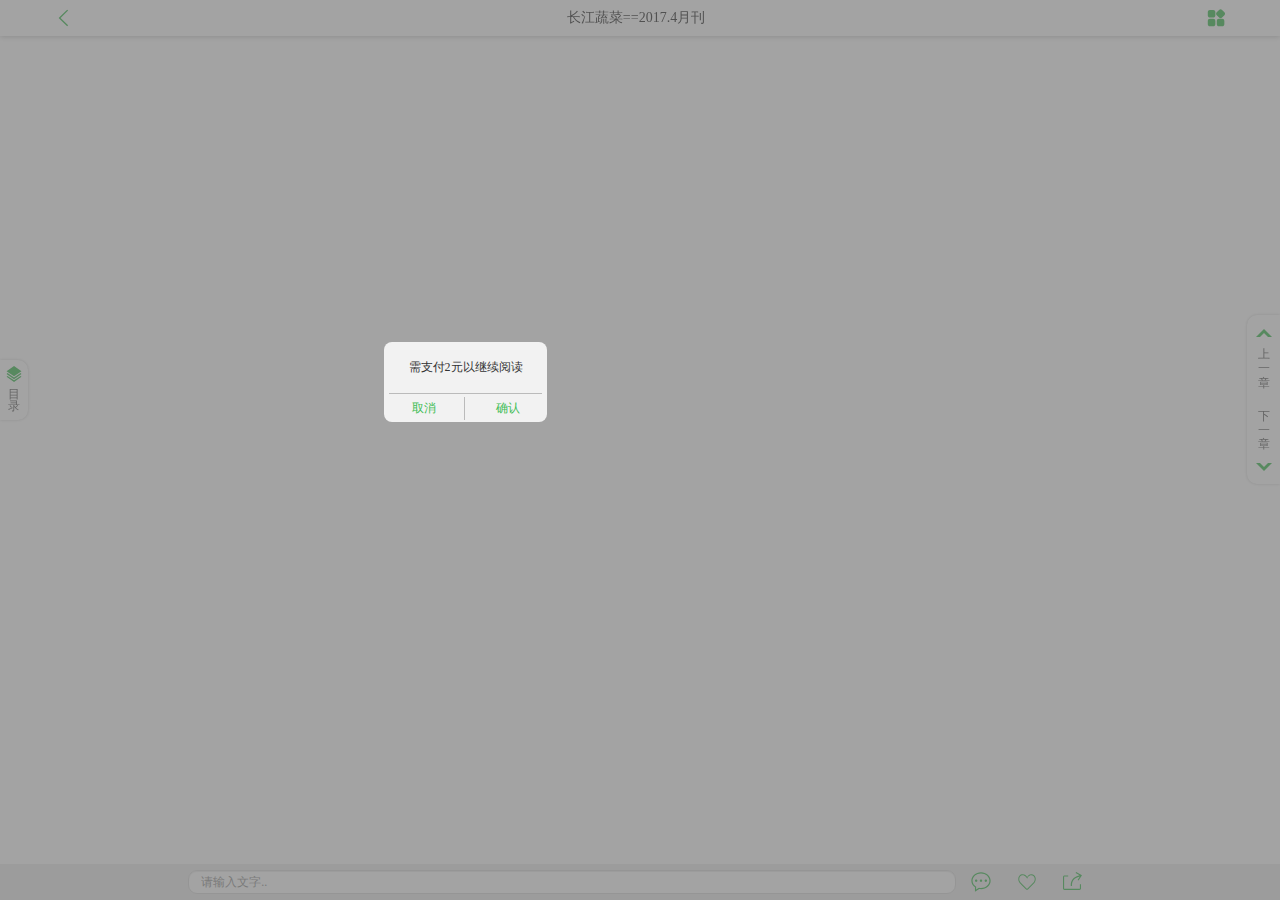
<file: article.html>
<!DOCTYPE html>
<html lang="en">
<head>
	<meta charset="UTF-8">
    <meta http-equiv="X-UA-Compatible" content="IE=edge">
	<meta name="viewport" content="width=device-width, initial-scale=1">
	<title>文字内容页</title>
	<link rel="stylesheet" href="css/normalize.css">
	<link rel="stylesheet" href="css/bootstrap.min.css">
	<link rel="stylesheet" type="text/css" href="css/share.css">
	<link rel="stylesheet" type="text/css" href="css/article.css">
</head>
<body>
	<div class="top container">
		<div class="low">
			<div class="col-xs-1 top-img1">
				<a href="content.html"><img class="back" src="images/svg/内容页/后退.svg" alt=""></a>
			</div>
			<div class="col-xs-9">
				<p>长江蔬菜==2017.4月刊</p>
			</div>
			<div class="col-xs-1 open">
				<img class="menu" src="images/svg/内容页/目录.svg" alt="">
			</div>
		</div>
	</div>

	<div class="nav-menu" id="nav-menu">
		<ul>
			<a href="search.html"><li>
				<img src="images/svg/菜单页/搜索_搜索 (1).svg" alt="">
				<div>
					<p>搜索</p>
				</div>
			</li></a>
			<li id="mine">
				<img id="mineImg" src="images/svg/菜单页/个人中心 .svg" alt="">
				<div class="mine">
					<p id="mineP">我的</p>
					<img id="mineImg2"  src="images/svg/菜单页/收起.svg" alt="">
					
						<ul class="fold" id="fold">
							<a href="bookshelf.html"><li>
								<img src="images/svg/菜单页/期刊.svg" alt="">
								<p>我的书架</p>
							</li></a>
							<a href="collection.html"><li>
								<img src="images/svg/菜单页/收藏.svg" alt="">
								<p>我的收藏</p>
							</li></a>
							<a href="history.html"><li>
								<img src="images/svg/菜单页/浏览记录.svg" alt="">
								<p>浏览记录</p>
							</li></a>
							<a href="comment.html"><li>
								<img src="images/svg/菜单页/评论.svg" alt="">
								<p>我的评论</p>
							</li></a>
						</ul>
					
				</div>

			</li>
			<a href="index.html"><li>
				<img src="images/svg/菜单页/书架.svg" alt="">
				<div>
					<p>书城</p>
				</div>
			</li></a>
			<li id="navCol">
				<img id="colImg" src="images/svg/菜单页/收藏.svg" alt="">
				<div class="border-none">
					<p>收藏期刊</p>
				</div>
			</li>
		</ul>
	</div>

	<div id="epub-reader"></div>
	<!-- 目录按钮 -->
	<div class="catalog" id="catalog">
		<img src="images/svg/功能页/目录.svg" alt="">
		<p>目<br>录</p>
	</div>

	<!-- 翻页按钮 -->
	<div class="flip">
		<div class="last">
			<img src="images/svg/功能页/上翻.svg" alt="">
			<p>上<br>一<br>章</p>
		</div>
		<div class="next">
			<p>下<br>一<br>章</p>
			<img src="images/svg/功能页/上翻.svg" alt="">
		</div>
	</div>

	<div class="footer">
		<div class="nav">
			<div class="input">
				<input type="text" placeholder="请输入文字.." class="form-control">
			</div>
			<div class="nav-img">
				<div class="img1">
					<a href="message.html"><img src="images/svg/文字内容页/评论.svg" alt=""></a>
				</div>
				<div class="img2" >
					<img src="images/心.svg" id="like" alt="">
				</div>
				<div class="img3" id="share">
					<img src="images/svg/文字内容页/分享.svg" alt="">
				</div>
			</div>
		</div>
	</div>
	
<!-- 	遮罩 支付 -->
	<div class="mask" id="mask"></div>

	<div class="pay" id="pay">
		<p class="pay-text">需支付2元以继续阅读</p>
		<div class="option">
			<a href="catalog.html"><p>取消</p></a>
			<p id="confirm">确认</p>
		</div>
	</div>

	<!-- 目录弹框 -->
	<div class="menu-pop" id="menuPop">
		<ul>
			<li>
				<p>标题1</p>
				<p>4</p>
			</li>
			<li>
				<p>标题2</p>
				<p>5</p>
			</li>
			<li>
				<p>标题3</p>
				<p>15</p>
			</li>
		</ul>
	</div>

	<!-- 分享弹窗 -->
	<div class="share-pop" id="sharePop">
		<ul>
			<li>
				<img src="images/微信.svg" alt="">
			</li>
			<li>
				<img src="images/朋友圈.svg" alt="">
			</li>
			<li>
				<img src="images/qq (1).svg" alt="">
			</li>
			<li>
				<img src="images/微博.svg" alt="">
			</li>
		</ul>

		<div class="cancel" >
			<p id="cancel">取消分享</p>
		</div>
	</div>

	<script type="text/javascript" src="js/jquery-3.1.1.min.js"></script>
	<script type="text/javascript" src="js/center.js"></script>
	<script src="js/epub.min.js"></script>
	<script src="js/jszip.min.js"></script>
	<script type="text/javascript" src="js/article.js"></script>
</body>
</html>
</file>
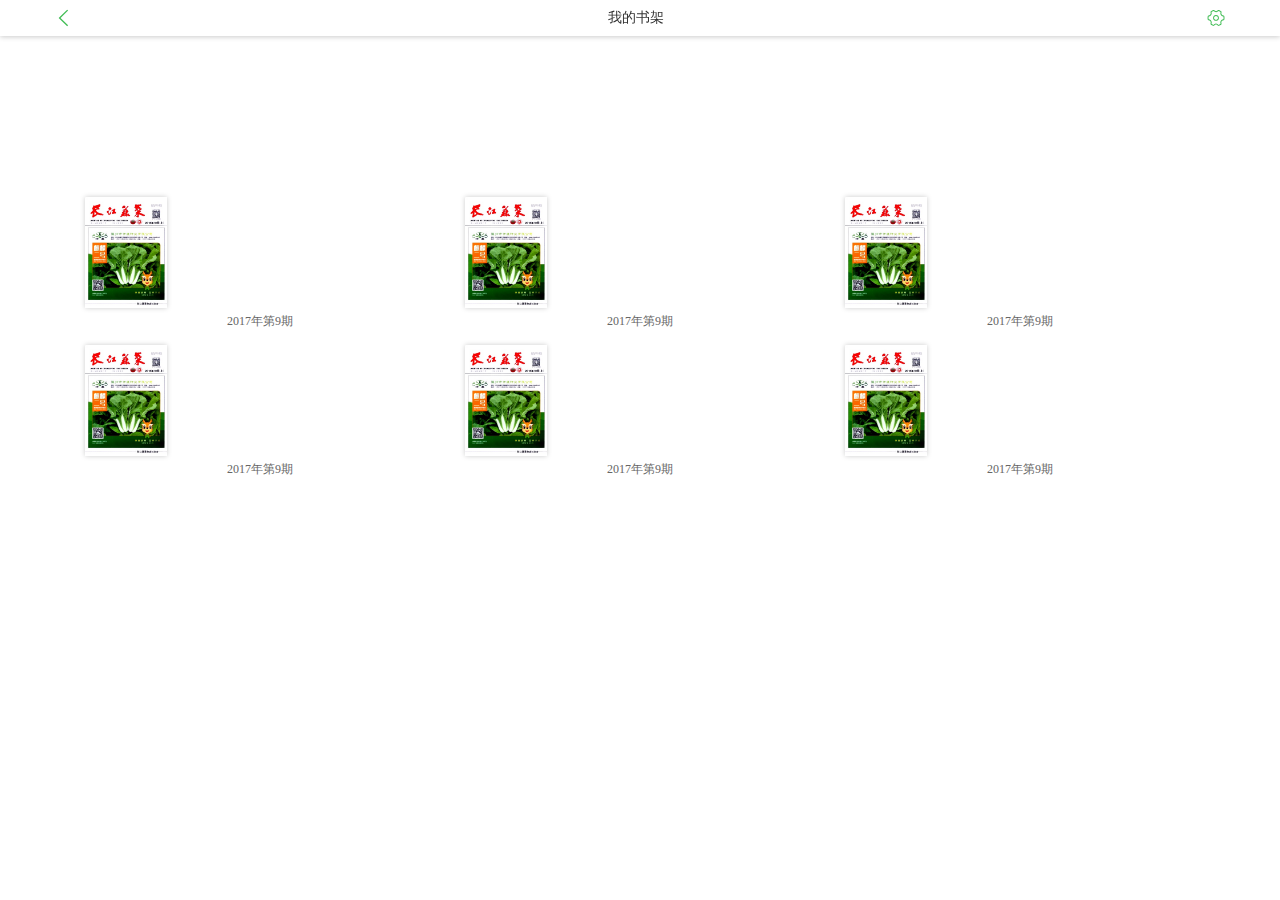
<file: bookshelf.html>
<!DOCTYPE html>
<html lang="en">
<head>
	<meta charset="UTF-8">
    <meta http-equiv="X-UA-Compatible" content="IE=edge">
	<meta name="viewport" content="width=device-width, initial-scale=1">
	<title>浏览历史</title>
	<link rel="stylesheet" href="css/normalize.css">
	<link rel="stylesheet" href="css/bootstrap.min.css">
	<link rel="stylesheet" type="text/css" href="css/share.css">
	<link rel="stylesheet" type="text/css" href="css/history.css">
</head>
<body>
	<div class="top container">
		<div class="low">
			<div class="col-xs-1 top-img1">
				<a href="index.html"><img class="back" src="images/svg/内容页/后退.svg" alt=""></a>
			</div>
			<div class="col-xs-10">
				<p>我的书架</p>
			</div>
			<div class="col-xs-1">
				<img class="menu" src="images/svg/个人中心/设置.svg" alt="" id="menu">
			</div>
		</div>
	</div>
	
	<div class="container content">
		
			<div class="col-xs-4">
				<a href=""><img src="images/svg/201619.jpg" alt="" class="img-responsive"></a>
				<p>2017年第9期</p>
				<img src="images/svg/个人中心/删除.svg" alt="" class="del">
			</div>
			<div class="col-xs-4">
				<a href=""><img src="images/svg/201619.jpg" alt="" class="img-responsive"></a>
				<p>2017年第9期</p>
				<img src="images/svg/个人中心/删除.svg" alt="" class="del">
			</div>
			<div class="col-xs-4">
				<a href=""><img src="images/svg/201619.jpg" alt="" class="img-responsive"></a>
				<p>2017年第9期</p>
				<img src="images/svg/个人中心/删除.svg" alt="" class="del">
			</div>
		

			<div class="col-xs-4">
				<a href=""><img src="images/svg/201619.jpg" alt="" class="img-responsive"></a>
				<p>2017年第9期</p>
				<img src="images/svg/个人中心/删除.svg" alt="" class="del">
			</div>
			<div class="col-xs-4">
				<a href=""><img src="images/svg/201619.jpg" alt="" class="img-responsive"></a>
				<p>2017年第9期</p>
				<img src="images/svg/个人中心/删除.svg" alt="" class="del">
			</div>
			<div class="col-xs-4">
				<a href=""><img src="images/svg/201619.jpg" alt="" class="img-responsive"></a>
				<p>2017年第9期</p>
				<img src="images/svg/个人中心/删除.svg" alt="" class="del">
			</div>
		
	</div>

	<script type="text/javascript" src="js/jquery-3.1.1.min.js"></script>
	<script type="text/javascript" src="js/center.js"></script>
	
</body>
</html>
</file>
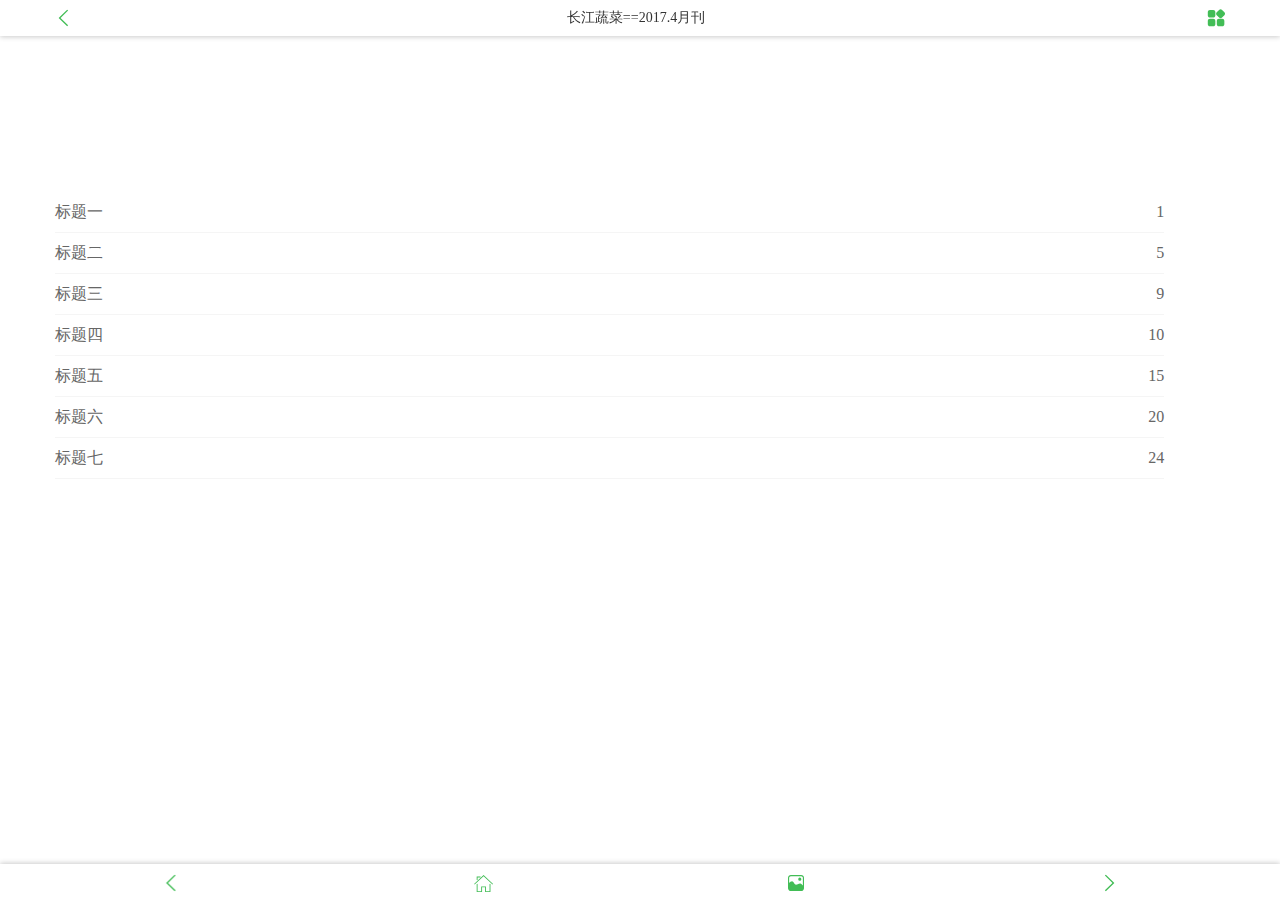
<file: catalog.html>
<!DOCTYPE html>
<html lang="en">
<head>
	<meta charset="UTF-8">
    <meta http-equiv="X-UA-Compatible" content="IE=edge">
	<meta name="viewport" content="width=device-width, initial-scale=1">
	<title>内容页</title>
	<link rel="stylesheet" href="css/normalize.css">
	<link rel="stylesheet" href="css/bootstrap.min.css">
	<link rel="stylesheet" type="text/css" href="css/share.css">
	<link rel="stylesheet" type="text/css" href="css/catalog.css">
</head>
<body>
	<div class="top container">
		<div class="low">
			<div class="col-xs-1 top-img1">
				<a href="index.html"><img class="back" src="images/svg/内容页/后退.svg" alt=""></a>
			</div>
			<div class="col-xs-9">
				<p>长江蔬菜==2017.4月刊</p>
			</div>
			<div class="col-xs-1 open">
				<img class="menu" src="images/svg/内容页/目录.svg" alt="">
			</div>
		</div>
	</div>

	<div class="nav-menu" id="nav-menu">
		<ul>
			<a href="search.html"><li>
				<img src="images/svg/菜单页/搜索_搜索 (1).svg" alt="">
				<div>
					<p>搜索</p>
				</div>
			</li></a>
			<li id="mine">
				<img id="mineImg" src="images/svg/菜单页/个人中心 .svg" alt="">
				<div class="mine">
					<p id="mineP">我的</p>
					<img id="mineImg2"  src="images/svg/菜单页/收起.svg" alt="">
					
						<ul class="fold" id="fold">
							<a href="bookshelf.html"><li>
								<img src="images/svg/菜单页/期刊.svg" alt="">
								<p>我的书架</p>
							</li></a>
							<a href="collection.html"><li>
								<img src="images/svg/菜单页/收藏.svg" alt="">
								<p>我的收藏</p>
							</li></a>
							<a href="history.html"><li>
								<img src="images/svg/菜单页/浏览记录.svg" alt="">
								<p>浏览记录</p>
							</li></a>
							<a href="comment.html"><li>
								<img src="images/svg/菜单页/评论.svg" alt="">
								<p>我的评论</p>
							</li></a>
						</ul>
					
				</div>

			</li>
			<a href="index.html"><li>
				<img src="images/svg/菜单页/书架.svg" alt="">
				<div>
					<p>书城</p>
				</div>
			</li></a>
			<li id="navCol">
				<img id="colImg" src="images/svg/菜单页/收藏.svg" alt="">
				<div class="border-none">
					<p>收藏期刊</p>
				</div>
			</li>
		</ul>
	</div>



	<div class="container content">
		
		<ul>
			<a href="article.html"><li>
				<div class="low">
					<div class="col-xs-9 p1">标题一</div>
					<div class="col-xs-2">1</div>
				</div>
			</li></a>

			<a href="article.html"><li>
				<div class="low">
					<div class="col-xs-9">标题二</div>
					<div class="col-xs-2">5</div>
				</div>
			</li></a>
			<a href="article.html"><li>
				<div class="low">
					<div class="col-xs-9">标题三</div>
					<div class="col-xs-2">9</div>
				</div>
			</li></a>
			<a href="article.html"><li>
				<div class="low">
					<div class="col-xs-9">标题四</div>
					<div class="col-xs-2">10</div>
				</div>
			</li></a>
			<a href="article.html"><li>
				<div class="low">
					<div class="col-xs-9">标题五</div>
					<div class="col-xs-2">15</div>
				</div>
			</li></a>
			<a href="article.html"><li>
				<div class="low">
					<div class="col-xs-9">标题六</div>
					<div class="col-xs-2">20</div>
				</div>
			</li></a>
			<a href="article.html"><li>
				<div class="low">
					<div class="col-xs-9">标题七</div>
					<div class="col-xs-2">24</div>
				</div>
			</li></a>
		</ul>
	</div>

	<div class="container footer">
		<div class="low">
			<div class="col-xs-3">
				<img src="images/svg/内容页/后退.svg" alt="">
			</div>
			<div class="col-xs-3">
				<a href="content.html"><img src="images/svg/内容页/首页-首页.svg" alt="" class="img2"></a>
			</div>
			<div class="col-xs-3" onclick="location='content.html'+location.search">
				<img src="images/图片.svg" alt="" class="img3">
			</div>
			<div class="col-xs-3">
				<img src="images/svg/内容页/后退.svg" alt="">
			</div>
		</div>
	</div>

	<script type="text/javascript" src="js/jquery-3.1.1.min.js"></script>
	<script type="text/javascript" src="js/center.js"></script>
</body>
</html>
</file>
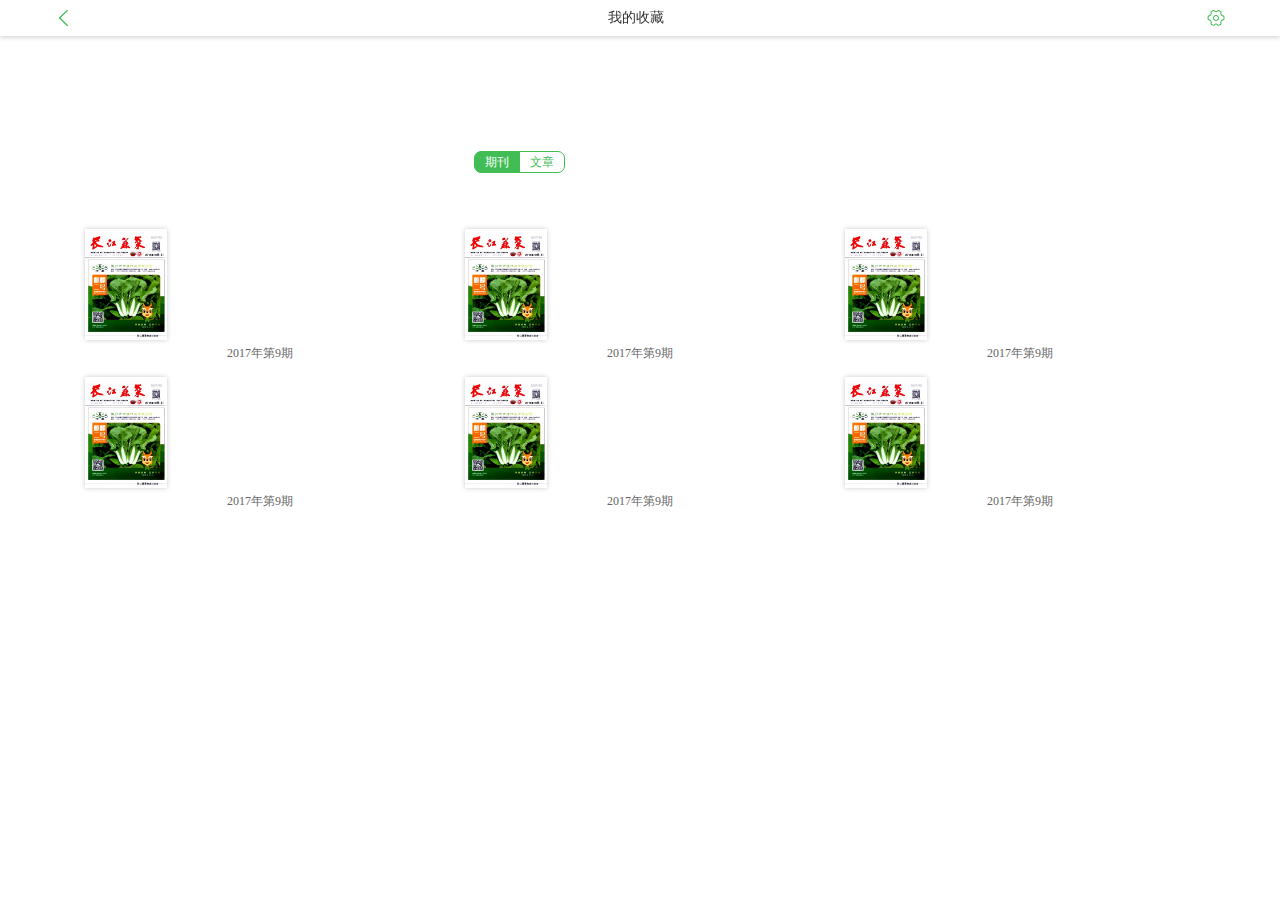
<file: collection.html>
<!DOCTYPE html>
<html lang="en">
<head>
	<meta charset="UTF-8">
    <meta http-equiv="X-UA-Compatible" content="IE=edge">
	<meta name="viewport" content="width=device-width, initial-scale=1">
	<title>我的收藏</title>
	<link rel="stylesheet" href="css/normalize.css">
	<link rel="stylesheet" href="css/bootstrap.min.css">
	<link rel="stylesheet" type="text/css" href="css/share.css">
	<link rel="stylesheet" type="text/css" href="css/history.css">
	<link rel="stylesheet" type="text/css" href="css/collection.css">
</head>
<body>
	<div class="top container">
		<div class="low">
			<div class="col-xs-1 top-img1">
				<a href="index.html"><img class="back" src="images/svg/内容页/后退.svg" alt=""></a>
			</div>
			<div class="col-xs-10">
				<p>我的收藏</p>
			</div>
			<div class="col-xs-1">
				<img class="menu" src="images/svg/个人中心/设置.svg" alt="" id="menu">
			</div>
		</div>
	</div>

	<div class="btn-nav">
		<div class="btn-group nav-btn" role="group">
			<div class="btn btn-xs btn-focus" id="btn1">期刊</div>
			<div class="btn btn-xs " id="btn2">文章</div>
		</div>
	</div>

	<div class="container content" id="content">
		<div class="col-xs-4">
			<a href=""><img src="images/svg/201619.jpg" alt="" class="img-responsive"></a>
			<p>2017年第9期</p>
			<img src="images/svg/个人中心/删除.svg" alt="" class="del">
		</div>
		<div class="col-xs-4">
			<a href=""><img src="images/svg/201619.jpg" alt="" class="img-responsive"></a>
			<p>2017年第9期</p>
			<img src="images/svg/个人中心/删除.svg" alt="" class="del">
		</div>
		<div class="col-xs-4">
			<a href=""><img src="images/svg/201619.jpg" alt="" class="img-responsive"></a>
			<p>2017年第9期</p>
			<img src="images/svg/个人中心/删除.svg" alt="" class="del">
		</div>
	

		<div class="col-xs-4">
			<a href=""><img src="images/svg/201619.jpg" alt="" class="img-responsive"></a>
			<p>2017年第9期</p>
			<img src="images/svg/个人中心/删除.svg" alt="" class="del">
		</div>
		<div class="col-xs-4">
			<a href=""><img src="images/svg/201619.jpg" alt="" class="img-responsive"></a>
			<p>2017年第9期</p>
			<img src="images/svg/个人中心/删除.svg" alt="" class="del">
		</div>
		<div class="col-xs-4">
			<a href=""><img src="images/svg/201619.jpg" alt="" class="img-responsive"></a>
			<p>2017年第9期</p>
			<img src="images/svg/个人中心/删除.svg" alt="" class="del">
		</div>
	</div>

	<div class="article active" id="article">
		<ul>
			<li>
				<img src="images/svg/个人中心/删除.svg" alt="" class="del">
				<p class="text">郧西县发展有机蔬菜调查与思考...</p>
				<p class="date">2017.4技术版</p>
			</li>
			<li>
				<img src="images/svg/个人中心/删除.svg" alt="" class="del">
				<p class="text">郧西县发展有机蔬菜调查与思考...</p>
				<p class="date">2017.4技术版</p>
			</li>
			<li>
				<img src="images/svg/个人中心/删除.svg" alt="" class="del">
				<p class="text">郧西县发展有机蔬菜调查与思考...</p>
				<p class="date">2017.4技术版</p>
			</li>
			<li>
				<img src="images/svg/个人中心/删除.svg" alt="" class="del">
				<p class="text">郧西县发展有机蔬菜调查与思考...</p>
				<p class="date">2017.4技术版</p>
			</li>
		</ul>
	</div>

	
	<script type="text/javascript" src="js/jquery-3.1.1.min.js"></script>
	<script src="js/collection.js"></script>
	<script type="text/javascript" src="js/center.js"></script>
</body>
</html>
</file>
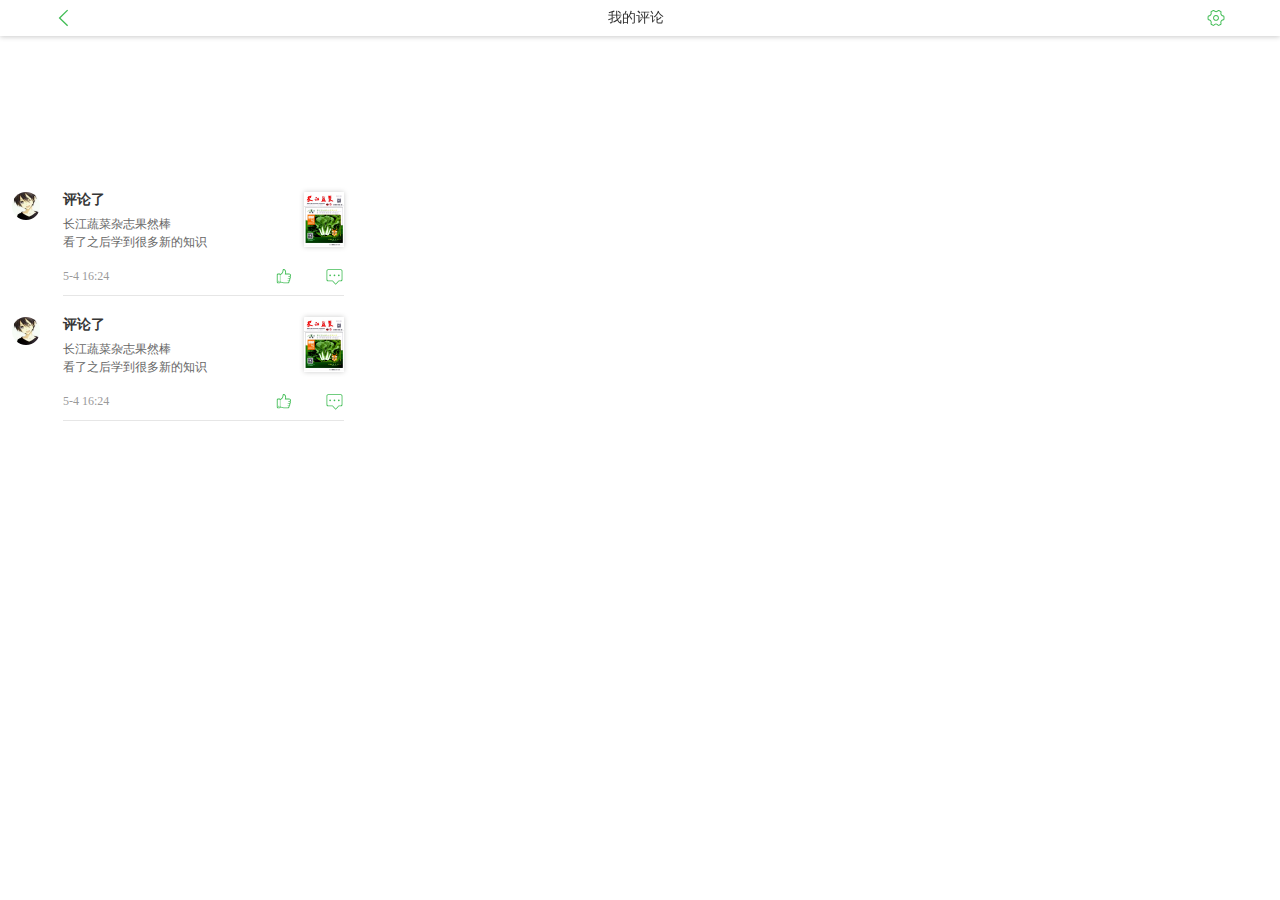
<file: comment.html>
<!DOCTYPE html>
<html lang="en">
<head>
	<meta charset="UTF-8">
    <meta http-equiv="X-UA-Compatible" content="IE=edge">
	<meta name="viewport" content="width=device-width, initial-scale=1">
	<title>我的评论</title>
	<link rel="stylesheet" href="css/normalize.css">
	<link rel="stylesheet" href="css/bootstrap.min.css">
	<link rel="stylesheet" type="text/css" href="css/share.css">
	<link rel="stylesheet" type="text/css" href="css/comment.css">
</head>
<body>
	<div class="top container">
		<div class="low">
			<div class="col-xs-1 top-img1">
				<a href="index.html"><img class="back" src="images/svg/内容页/后退.svg" alt=""></a>
			</div>
			<div class="col-xs-10">
				<p>我的评论</p>
			</div>
			<div class="col-xs-1">
				<img class="menu" src="images/svg/个人中心/设置.svg" alt="" id="menu">
			</div>
		</div>
	</div>

	<div class="main">
		<div class="comment">
			<img src="images/touxiang.jpg" class="img-circle touxiang" alt="">
			<img src="images/svg/个人中心/删除.svg" class="del" alt="">
			<div class="text">
				<div class="content">
					<h3>评论了</h3>
					<p>长江蔬菜杂志果然棒<br>看了之后学到很多新的知识</p>
					<img src="images/201619.jpg" alt="">
				</div>
				<div class="element">
					<p class="date">5-4 16:24</p>
					<img src="images/点赞.svg" class="good" alt="">
					<a href="message.html"><img src="images/svg/个人页/评论.svg" class="comment-img" alt=""></a>
					<p class="add1">+1</p>
				</div>
			</div>
		</div>

		<div class="comment">
			<img src="images/touxiang.jpg" class="img-circle touxiang" alt="">
			<img src="images/svg/个人中心/删除.svg" class="del" alt="">
			<div class="text">
				<div class="content">
					<h3>评论了</h3>
					<p>长江蔬菜杂志果然棒<br>看了之后学到很多新的知识</p>
					<img src="images/201619.jpg" alt="">
				</div>
				<div class="element">
					<p class="date">5-4 16:24</p>
					<img src="images/点赞.svg" class="good" alt="">
					<a href="message.html"><img src="images/svg/个人页/评论.svg" class="comment-img" alt=""></a>
					<p class="add1">+1</p>
				</div>
			</div>
		</div>
	</div>

	<script type="text/javascript" src="js/jquery-3.1.1.min.js"></script>
	<script type="text/javascript" src="js/center.js"></script>
</body>
</html>
</file>
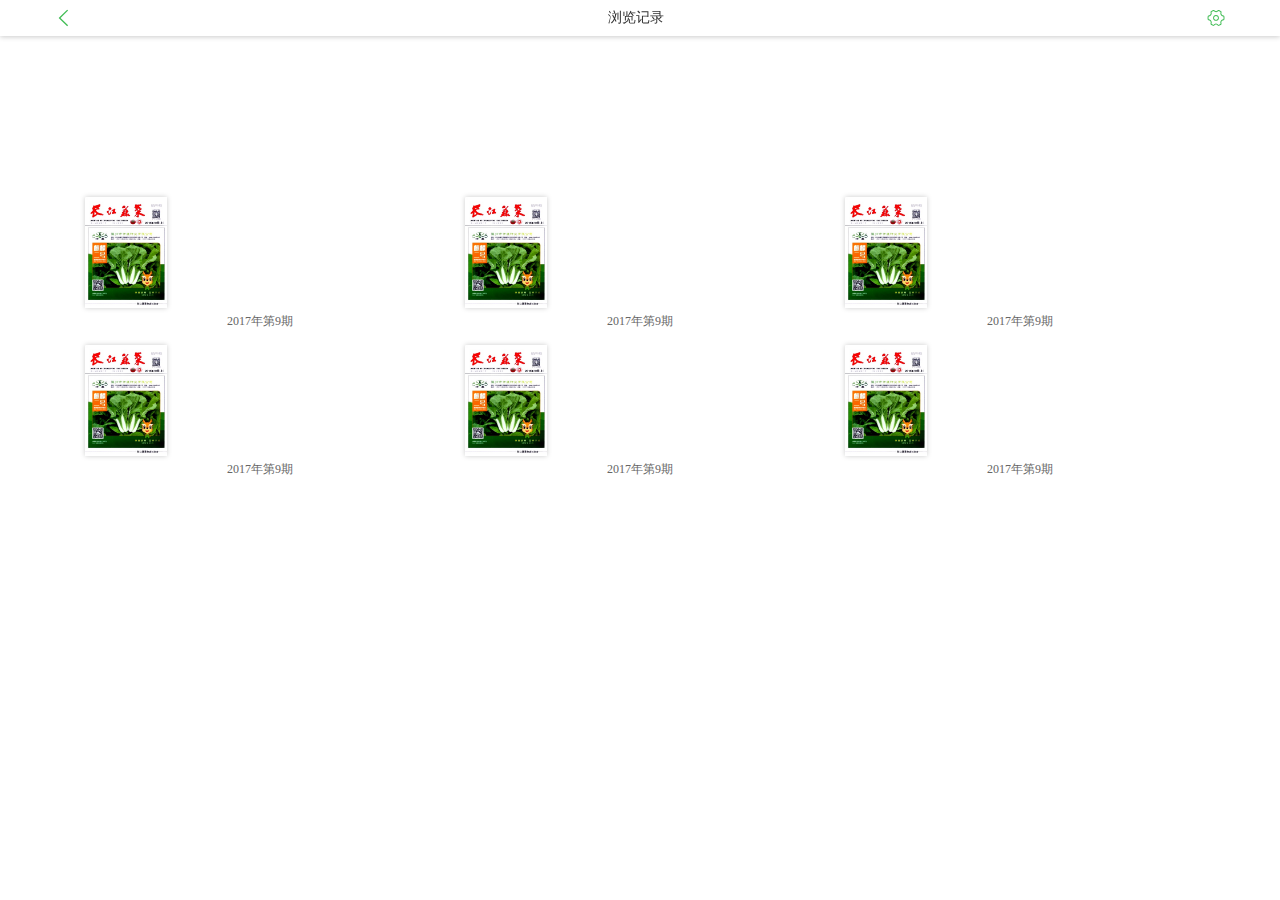
<file: history.html>
<!DOCTYPE html>
<html lang="en">
<head>
	<meta charset="UTF-8">
    <meta http-equiv="X-UA-Compatible" content="IE=edge">
	<meta name="viewport" content="width=device-width, initial-scale=1">
	<title>浏览历史</title>
	<link rel="stylesheet" href="css/normalize.css">
	<link rel="stylesheet" href="css/bootstrap.min.css">
	<link rel="stylesheet" type="text/css" href="css/share.css">
	<link rel="stylesheet" type="text/css" href="css/history.css">
</head>
<body>
	<div class="top container">
		<div class="low">
			<div class="col-xs-1 top-img1">
				<a href="index.html"><img class="back" src="images/svg/内容页/后退.svg" alt=""></a>
			</div>
			<div class="col-xs-10">
				<p>浏览记录</p>
			</div>
			<div class="col-xs-1">
				<img class="menu" src="images/svg/个人中心/设置.svg" alt="" id="menu">
			</div>
		</div>
	</div>
	
	<div class="container content">
		
			<div class="col-xs-4">
				<a href=""><img src="images/svg/201619.jpg" alt="" class="img-responsive"></a>
				<p>2017年第9期</p>
				<img src="images/svg/个人中心/删除.svg" alt="" class="del">
			</div>
			<div class="col-xs-4">
				<a href=""><img src="images/svg/201619.jpg" alt="" class="img-responsive"></a>
				<p>2017年第9期</p>
				<img src="images/svg/个人中心/删除.svg" alt="" class="del">
			</div>
			<div class="col-xs-4">
				<a href=""><img src="images/svg/201619.jpg" alt="" class="img-responsive"></a>
				<p>2017年第9期</p>
				<img src="images/svg/个人中心/删除.svg" alt="" class="del">
			</div>
		

			<div class="col-xs-4">
				<a href=""><img src="images/svg/201619.jpg" alt="" class="img-responsive"></a>
				<p>2017年第9期</p>
				<img src="images/svg/个人中心/删除.svg" alt="" class="del">
			</div>
			<div class="col-xs-4">
				<a href=""><img src="images/svg/201619.jpg" alt="" class="img-responsive"></a>
				<p>2017年第9期</p>
				<img src="images/svg/个人中心/删除.svg" alt="" class="del">
			</div>
			<div class="col-xs-4">
				<a href=""><img src="images/svg/201619.jpg" alt="" class="img-responsive"></a>
				<p>2017年第9期</p>
				<img src="images/svg/个人中心/删除.svg" alt="" class="del">
			</div>
		
	</div>

	<script type="text/javascript" src="js/jquery-3.1.1.min.js"></script>
	<script type="text/javascript" src="js/center.js"></script>
</body>
</html>
</file>
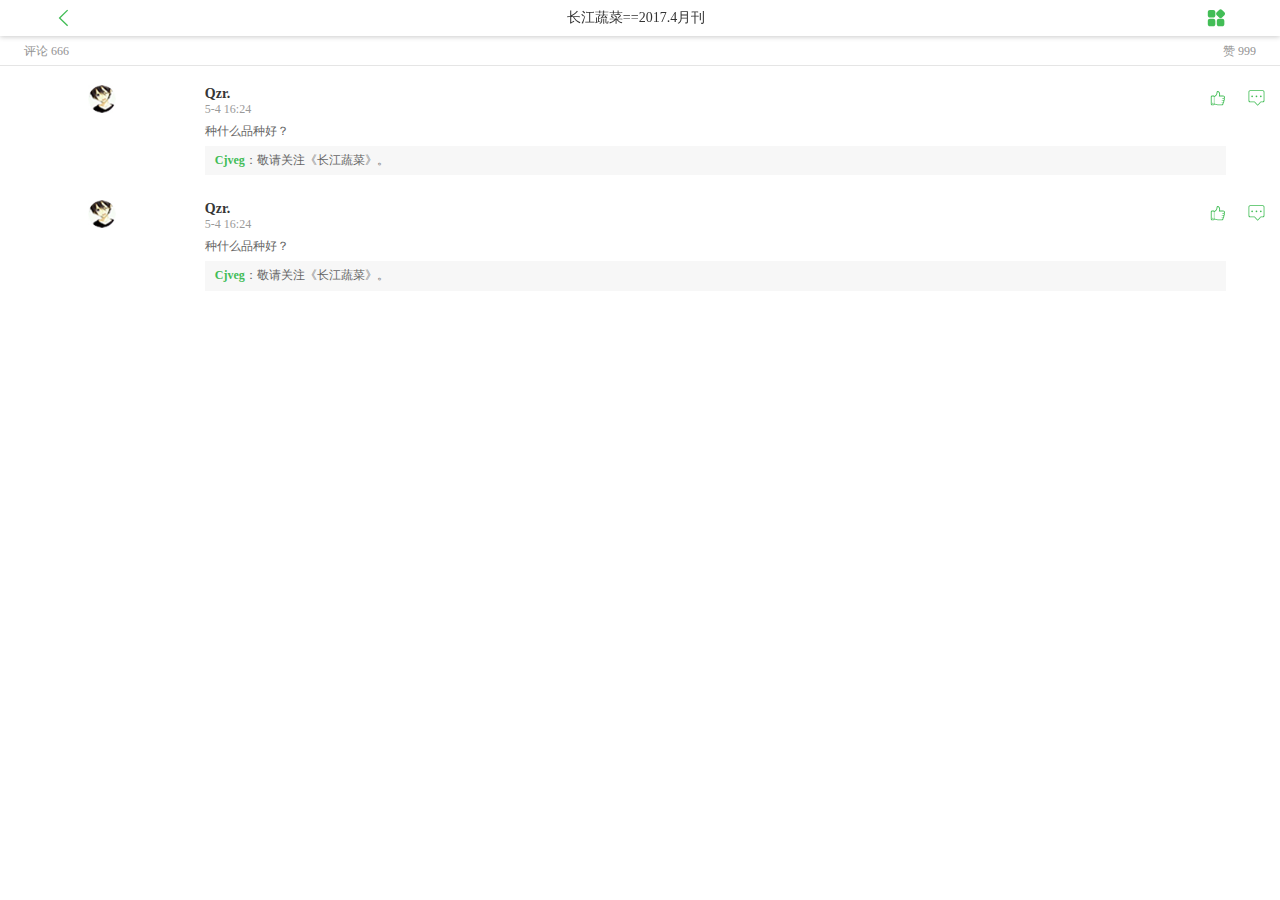
<file: message.html>
<!DOCTYPE html>
<html lang="en">
<head>
	<meta charset="UTF-8">
    <meta http-equiv="X-UA-Compatible" content="IE=edge">
	<meta name="viewport" content="width=device-width, initial-scale=1">
	<title>留言板</title>
	<link rel="stylesheet" href="css/normalize.css">
	<link rel="stylesheet" href="css/bootstrap.min.css">
	<link rel="stylesheet" type="text/css" href="css/share.css">
	<link rel="stylesheet" type="text/css" href="css/message.css">
</head>
<body>


	<div class="top container">
		<div class="low">
			<div class="col-xs-1 top-img1">
				<a href="article.html"><img class="back" src="images/svg/内容页/后退.svg" alt=""></a>
			</div>
			<div class="col-xs-9">
				<p>长江蔬菜==2017.4月刊</p>
			</div>
			<div class="col-xs-1 open">
				<img class="menu" src="images/svg/内容页/目录.svg" alt="">
			</div>
		</div>
	</div>

	<div class="nav-menu" id="nav-menu">
		<ul>
			<a href="search.html"><li>
				<img src="images/svg/菜单页/搜索_搜索 (1).svg" alt="">
				<div>
					<p>搜索</p>
				</div>
			</li></a>
			<li id="mine">
				<img id="mineImg" src="images/svg/菜单页/个人中心 .svg" alt="">
				<div class="mine">
					<p id="mineP">我的</p>
					<img id="mineImg2" src="images/svg/菜单页/收起.svg" alt="">
					
						<ul class="fold" id="fold">
							<a href="bookshelf.html"><li>
								<img src="images/svg/菜单页/期刊.svg" alt="">
								<p>我的书架</p>
							</li></a>
							<a href="collection.html"><li>
								<img src="images/svg/菜单页/收藏.svg" alt="">
								<p>我的收藏</p>
							</li></a>
							<a href="history.html"><li>
								<img src="images/svg/菜单页/浏览记录.svg" alt="">
								<p>浏览记录</p>
							</li></a>
							<a href="comment.html"><li>
								<img src="images/svg/菜单页/评论.svg" alt="">
								<p>我的评论</p>
							</li></a>
						</ul>
					
				</div>

			</li>
			<a href="index.html"><li>
				<img src="images/svg/菜单页/书架.svg" alt="">
				<div>
					<p>书城</p>
				</div>
			</li></a>
			<li id="navCol">
				<img id="colImg" src="images/svg/菜单页/收藏.svg" alt="">
				<div class="border-none">
					<p>收藏期刊</p>
				</div>
			</li>
		</ul>
	</div>

	<!-- top end -->



	<div class="num">
		<p class="p1">评论 666</p>
		<p class="p2">赞 999</p>
	</div>

	<div class="comment">
		<div class="message-img">
			<img src="images/svg/头像.jpg" alt="">
		</div>
		<div class="content">
			<div class="data">
				<p class="name">Qzr.</p>
				<p class="time">5-4 16:24</p>
			</div>
			<div class="msg-img">
				<img src="images/点赞.svg" class="good" alt="">
				<img src="images/svg/个人页/评论.svg" alt="">
				<p class="add1">+1</p>
			</div>
			<p class="msg">种什么品种好？</p>
			<div class="reply">
				<p><em>Cjveg</em>：敬请关注《长江蔬菜》。</p>
			</div>
		</div>
	</div>

	<div class="comment">
		<div class="message-img">
			<img src="images/svg/头像.jpg" alt="">
		</div>
		<div class="content">
			<div class="data">
				<p class="name">Qzr.</p>
				<p class="time">5-4 16:24</p>
			</div>
			<div class="msg-img">
				<img src="images/点赞.svg" class="good" alt="">
				<img src="images/svg/个人页/评论.svg" alt="">
				<p class="add1">+1</p>
			</div>
			<p class="msg">种什么品种好？</p>
			<div class="reply">
				<p><em>Cjveg</em>：敬请关注《长江蔬菜》。</p>
			</div>
		</div>
	</div>

	<script type="text/javascript" src="js/jquery-3.1.1.min.js"></script>
	<script type="text/javascript" src="js/center.js"></script>

</body>
</html>
</file>
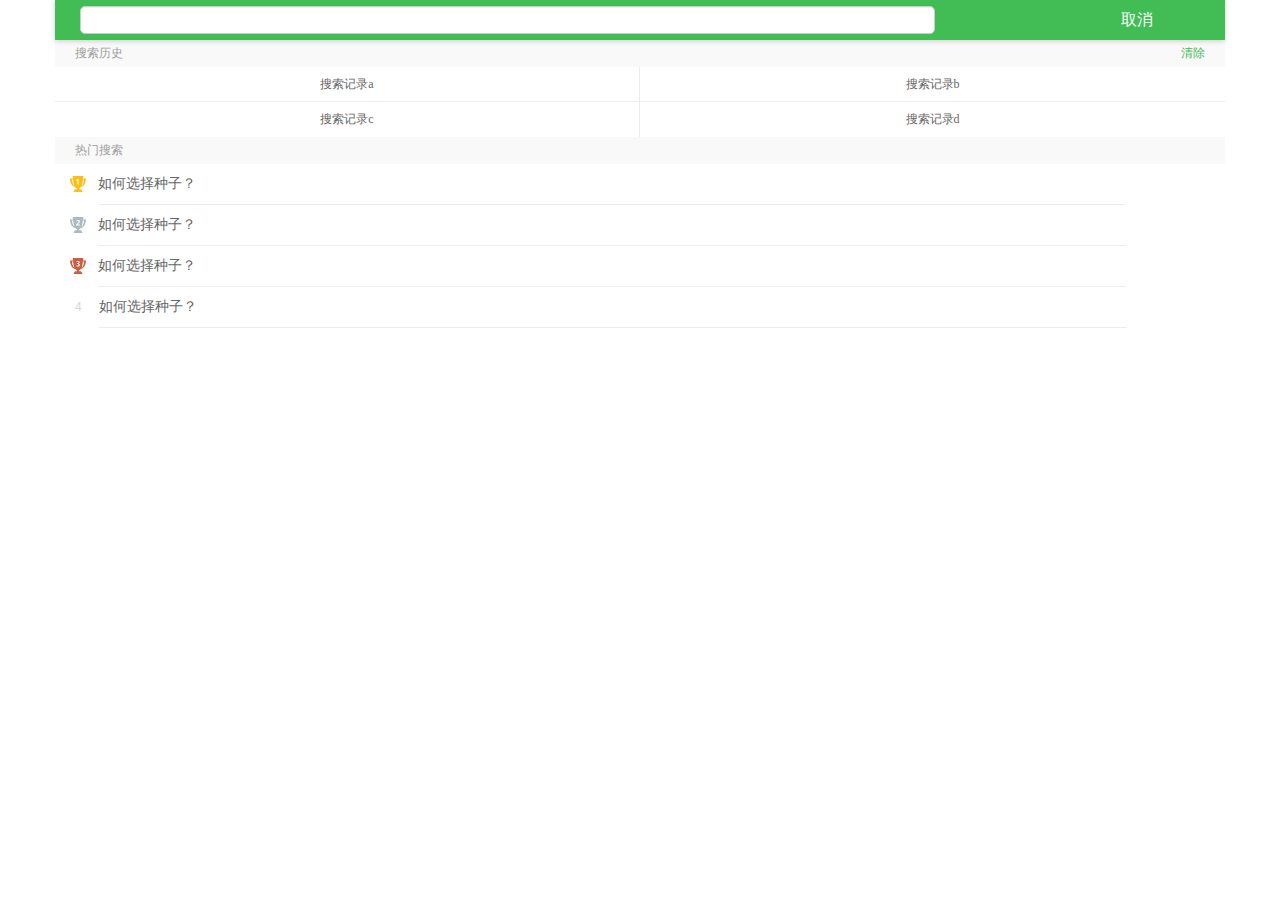
<file: search.html>
<!DOCTYPE html>
<html lang="en">
<head>
	<meta charset="UTF-8">
    <meta http-equiv="X-UA-Compatible" content="IE=edge">
	<meta name="viewport" content="width=device-width, initial-scale=1">
	<title>搜索页</title>
	<link rel="stylesheet" href="css/normalize.css">
	<link rel="stylesheet" href="css/bootstrap.min.css">
	<link rel="stylesheet" type="text/css" href="css/search.css">
</head>
<body>
	<div class="container top">
		<div class="row">
			<div class="col-xs-9 input-group input-group-sm top-input">
				<from><input type="text" class="form-control"></input></from>
			</div>
			<div class="col-xs-3 top-text">
				<a href="index.html"><p>取消</p></a>
			</div>
		</div>
	</div>

	<div class="history container">
		<div class="history-nav">
			<p class="p1">搜索历史</p>
			<p class="p2" id="clear">清除</p>
		</div>
		<div class="row row1">
			<p class="col-xs-6">搜索记录a</p>
			<p class="col-xs-6">搜索记录b</p>
		</div>
		<div class="row">
			<p class="col-xs-6">搜索记录c</p>
			<p class="col-xs-6">搜索记录d</p>
		</div>
	</div>

	<div class="container hot">
		<div class="hot-nav">
			<p>热门搜索</p>
		</div>
		<div class="hot-content">
			<div>
				<embed src="images/svg/搜索页/第一.svg" type=""></embed><p>如何选择种子？</p>
			</div>
			<div>
				<embed src="images/svg/搜索页/第二.svg" type=""></embed><p>如何选择种子？</p>
			</div>
			<div>
				<embed src="images/svg/搜索页/第三.svg" type=""></embed><p>如何选择种子？</p>
			</div>
				<span>4<span><p class="p-last">如何选择种子？</p>
		</div>
	</div>

	<script type="text/javascript" src="js/jquery-3.1.1.min.js"></script>
	<script type="text/javascript">
		$(function(){
			$('#clear').click(function(){
				$('.history').slideToggle();
			});
		});
	</script>
</body>
</html>
</file>
<file: css/share.css>
/*顶部导航通用*/

.top{
	height: 36px;
	box-shadow: 0 1px 5px #ccc;
	position: fixed;
	top: 0;
	width: 100% !important;
	padding: 0;
}

.top .col-xs-1{
	padding: 0;
}



.back{
	width: 20px;
	height: 20px;
	margin-top: 8px;
}

.menu{
	width: 20px;
	height: 20px;
	margin-top: 8px;
}

.top p{
	margin-top: 8px;
	text-align: center;
	font-size: 14px;
	font-family: "黑体";
	padding-right: 8px;
}

.nav-menu{
	height: 100vh;
	background: white;
	position: fixed;
	right: 0;
	width: 50%;
	z-index: 10;
	top: 36px;
	box-shadow: 0 5px 8px #ddd;
	display: none;
}

.nav-menu ul li img{
	width: 22px;
	height: 22px;
	margin-right: 10px;
	vertical-align: top;
	margin-top: 7px;
}

.nav-menu ul li{
	list-style: none;
	line-height: 40px;
}

.nav-menu ul{
	margin-top: 33px;
	padding: 0;
	margin-left: 23px;
}

.nav-menu ul li div{
	display: inline-block;
	font-size: 16px;
	font-family: "黑体";
	color: #666;
	border-bottom: 1px solid #eee;
	width: 78%;
}

/*.nav-border{
	border-bottom: 1px solid #eee;
}*/

.border-none{
	border-bottom: none !important;
}

.mine p{
	display: inline-block;
	padding-right: 26px;
}

.nav-menu .mine img{
	margin-top: 12px;
}

.nav-menu ul li .mine img{
	width: 16px;
	height: 16px;
}

.nav-menu p{
	margin: 0;
	padding-left: 30px;
}

.mine .fold{
	width: 75%;
	margin: 0;
	padding-bottom: 10px;
}

.fold p{
	display: inline-block;
	font-size: 12px;
	padding: 0;
	color: #666;
}

.mine .fold img{
	margin-top: 8px;
}

.mine .fold li{
	line-height: 30px;
}

.transform{
	transform: rotate(180deg);
}

.top .low div:last-child,.top .low div:first-child{
	height: 38px;
	text-align: center;
	width: 10%;
}

.top .low div:nth-child(2){
	width: 80% !important;
}


/*底部导航通用*/
.footer{
	height: 36px;
	box-shadow: 0 -1px 5px #ccc; 
	text-align: center;
	padding-top: 8px;
	position: fixed;
	bottom: 0;
	width: 100%;
}

.footer img{
	width: 20px;
	height: 20px;
}

.footer .low :first-child{
	transform: rotateY(180deg);
}

.img2{
	width: 23px !important;
	height: 23px !important;
}
</file>
<file: css/article.css>
.footer{
	height: 36px;
	background: #eee;
	padding-top: 6px;
	box-shadow: none;
}

/*.footer input{
	border: 1px solid #999;
	border-radius: 9px;
}*/

.nav{
	width:100%;
}

.footer div{
	display: inline-block;
}

.footer input{
	height: 24px;
	border: 1px solid #ddd;
	border-radius: 9px;
	outline: none !important;
	font-size: 12px;
	font-family: "黑体"
}

.input{
	width: 60%;
}

.nav-img div{
	margin: 0 10px;
}

.img1 img{
	width: 22px;
	height: 22px;
}

.img2 img{
	width: 20px;
	height: 20px;
}

.catalog{
	width: 28px;
	height: 60px;
	box-shadow: 0 0 3px #ccc;
	position: fixed;
	top: 40%;
	border-radius: 0 10px 10px 0;
}

.catalog img{
	margin: 6px;
}

.catalog p{
	font-size: 12px;
	font-family: "黑体";
	line-height: 1;
	text-align: center;
	color: #666;
}

.flip{
	height: 169px;
	width: 33px;
	box-shadow: 0 0 3px #ccc;
	position: fixed;
	right: 0;
	top: 35%;
	text-align: center;
	border-radius: 10px 0 0 10px;
}

.flip p{
	font-size: 12px;
	font-family: "黑体";
	line-height: 1.2;
	color: #666;
	margin: 0;
}

.last{
	height: 50%;
}

.last img{
	margin: 10px 0 6px 0;
}

.next{
	height: 50%;
}

.next p{
	margin-top: 9px;
	margin-bottom: 4px;
}

.next img{
	transform: rotateX(180deg);
}

.img3 img{
	width: 19px;
	height: 19px;
	padding-bottom: 1px;
}


/*遮罩*/
.mask{
	width: 100vw;
	height: 100vh;
	position: fixed;
	top:0;
	left: 0;
	background: #666;
	z-index: 1;
	opacity: 0.6;
}

.pay{
	height: 80px;
	width: 163px;
	border-radius: 8px;
	background: #f2f2f2;
	z-index: 10000;
	position: fixed;
	top: 38%;
	left: 30%;
}

.pay-text{
	font-family: "黑体";
	font-size: 12px;
	color: #333;
	padding: 17px 0;
	margin: 0  5px;
	text-align: center;
	border-bottom: 1px solid #bbb;
}

.option p{
	display: inline-block;
	margin: 0;
	text-align: center;
	font-size: 12px;
	font-family: "黑体";
	color: #42bd56;
	padding: 3px 27px;
	margin: 3px 0;
}

.option p:first-child{
	border-right: 1px solid #bbb;
	padding: 3px 28px;
}

/*目录弹框*/
.menu-pop{
	width: 75%;
	height: 100%;
	position: fixed;
	background: white;
	top: 38px;
	z-index: 2;
	left: -75%;
}

.menu-pop ul{
	margin-top: 5%;
}

.menu-pop ul li{
	list-style: none;
	height: 35px;
	line-height: 35px;
	border-bottom: 1px solid #e5e5e5;
}

.menu-pop p{
	display: inline-block;
	margin: 0;
	color: #666;
	font-size: 12px;
	font-family: "黑体";

}

.menu-pop ul li p:first-child{
	width: 75%;
}

.menu-pop ul li p:last-child{
	text-align: center;
	width: 10%;
}


/*分享弹窗*/
.share-pop{
	height: 100px;
	background: #f8f8f8;
	opacity: 0.9;
	position: fixed;
	z-index: 2;
	bottom: 0;
	width: 100vw;
	display: none;
}

.share-pop img{
	width: 32px;
	height: 32px;
}

.share-pop ul li{
	list-style: none;
	display: inline-block;
	padding: 9px;
	background: white;
	border-radius: 10px;
	margin: 10px 20px;
}

.share-pop ul{
	height: 68px;
	padding: 0;
	margin: 0;
	margin-left: 2px;
	border-bottom: 1px solid #c6c4c4;
}

.cancel p{
	text-align: center;
	color: #333;
	font-size: 12px;
	font-family: "黑体";
	margin: 0;
	line-height: 28px;
}
body{
	-webkit-user-select: none;
	-moz-user-select: none;
	-ms-user-select: none;
	user-select: none;
}
#epub-reader{
	margin: 45px 15px 0 15px;
	position: relative;
	z-index: 5;
}
.content-mask{
	position: absolute;
	top:0;
	left: 0;
	height: 100%;
	width: 100%;
	z-index: 50000;
}
</file>
<file: css/history.css>
.menu{
	width: 20px;
	height: 20px;
}

.content{
	margin-top: 15%;
}

.img-responsive{
	margin-top: 5px;
	box-shadow: 0 0 5px #ccc;
	height: 111px;
}

.content p{
	
	margin-bottom: 0;
	margin-top: 5px;
	font-family: "黑体";
	text-align: center;
}

/*.content .row{
	margin: 24px 0;
	height: 156px;
	margin-top: 0;
	margin-bottom: 0;
}*/

.content p{
	color: #666;
	font-size: 12px;
}

.del{
	position: absolute;
	top: 7px;
	right: 20px;
	display: none;
	/*transform: rotateX(90deg);*/
}

.col-xs-4{
	margin-bottom: 10px;
}
</file>
<file: css/catalog.css>
.content{
	margin-top: 15%;
}

.content li{
	list-style: none;

}

.content ul li .low :first-child{
	padding-left: 0;
}

.content ul li .low div:nth-child(2){
	text-align: right;
}

.content .low{
	line-height: 2.5;
}

.content .low div{
	border-bottom: 1px solid #f5f5f5;
	color: #666;
}

.content .low div:last-child{
	padding-right: 0;

}

.img3{
	width: 16px !important;
	height: 16px !important;
}

.content ul li{
	font-family: "黑体";
	font-size: 16px;
	color: #666;
}

.content{
	width: 100%;
}
</file>
<file: css/collection.css>
.nav-btn div{
	border: 1px solid #42bd56;
	display: inline-block;
	background: white;
	border-radius: 7px;
	top: 50%;
	color: #42bd56;
}

.nav-btn{
	margin-top: 10px;
	/*position: absolute;*/
}

.btn-focus{
	background: #42bd56 !important;
	color: white !important;
	border: 1px solid #42bd56 !important;
}

.btn-nav{
	margin-top: 11%;
	margin-left: 37%;
}

.btn{
	padding: 1px 10px;
	text-align: center;
}

.content{
	margin-top: 4%;
}

.article ul li{
	height: 30px;
	list-style: none;
	box-shadow: 0 0 8px #ccc;
	position: relative;
	margin-bottom: 15px;
}

.article ul{
	padding-left: 6%;
	padding-right: 6%;
	margin-top: 25px;
}

.article ul li p{
	display: inline-block;
	font-size: 12px;
	font-family: "黑体";
	color: #666;
	margin-bottom: 0;
	line-height: 30px;
}

.text{
	margin-right: 9%;
	margin-left: 8%;
}

.date{
	padding-right: 2%;
}

.article .del{
	margin: 0 1px 0 5px;
	display: none;
	top: 6px;
	left: 1px;
}

.active{
	display: none;
}
</file>
<file: css/comment.css>
.touxiang{
	width: 28px;
	height: 28px;
	vertical-align: top;
	margin: 0 19px 0 12px;
}

.main{
	margin-top: 15%;
}

.date{
	display: inline-block;
}

.text{
	display: inline-block;
}

.text h3{
	font-size: 14px;
	font-family: "黑体";
	color: #363636;
	font-weight: 600;
	margin: 0;
	margin-bottom: 9px;
}

.content{
	position: relative;
}

.content p{
	font-size: 12px;
	font-family: "黑体";
	color: #666;
	margin-bottom: 14px;
}

.date{
	font-family: "黑体";
	font-size: 12px;
	color: #9a9a9a;
	margin: 0;
	padding-right: 163px;
}

.element{
	border-bottom: 1px solid #e6e6e6;
	padding-bottom: 10px;
	position: relative;
}

.good{
	margin-right: 30px;
}

.content img{
	height: 55px;
	width: 40px;
	position: absolute;
	right: 0;
	top: 0;
	box-shadow: 0 0 5px #ccc;
}

.comment{
	margin-bottom: 21px;
	position: relative;
}

.del{
	position: absolute;
	left: 19px;
	top: 74px;
	display: none;
}

.active{
	display: none;
}

.comment-img{
	margin-top: 2px;
}

.add1{
	position: absolute;
	top: -12px;
	right: 42px;
	padding-right: 0 ;
	font-size: 14px ;
	color: #42bd56 ;
	display: none;
	font-family: "黑体";

}

.reply{
	position: fixed;
	bottom: 0;
}

.reply p{
	display: inline-block;
}

.reply input{
	display: inline-block;
}
</file>
<file: css/message.css>
.num{
	margin-top: 36px;
	height: 30px;
	border-bottom: 1px solid #e5e5e5;
}

.num p{
	display: inline-block;
	line-height: 30px;
	font-family: "黑体";
	font-size: 12px;
	color: #929292;
}

.p1{
	margin-left: 24px;
}

.p2{
	float: right;
	margin-right: 24px;
}

.comment{
	margin-top: 19px;
	font-family: "方正黑体";
	margin-bottom: 25px;
}

.comment div{
	display: inline-block;
}

.message-img{
	width: 16%;
	text-align: center;
	float: left;
}

.message-img img{
	width: 28px;
	height: 28px;
}

.data{
	height: 26px;
	padding-top: 2px;
}

.data p{
	margin: 0;
}

.name{
	font-size: 14px;
	color: #363636;
	line-height: 14px;
	font-weight: 600;
	margin-bottom: 2px !important;
}

.time{
	font-size: 12px;
	line-height: 12px;
	color: #9a9a9a;
}

.msg-img{
	float: right;
	margin-right: 5px;
	margin-top: 2px;
}

.msg-img img{
	margin: 0 9px;
}

.content{
	width: 84%;
}

.msg{
	margin-top: 4px;
	color: #666;
	font-size: 12px;
	font-family: "黑体";
	margin-bottom: 0;
	font-weight: 500;
}

.reply p{
	font-size: 12px;
	font-family: "黑体";
	color: #666;
	margin: 6px 10px;
	font-weight: 500;
}

.reply em{
	font-style: normal;
	color: #42bd56;
	font-family: "Microsoft YaHei";
	font-weight: 600;
}

.reply{
	background: #f7f7f7;
	text-align: left;
	width: 95%;
	margin-top: 6px;
}

.add1{
	position: absolute;
	top: -12px;
	right: 42px;
	padding-right: 0 ;
	font-size: 14px ;
	color: #42bd56 ;
	display: none;
	font-family: "黑体";

}

.content{
	position: relative;
}
</file>
<file: css/search.css>
.top{
	height: 40px;
	box-shadow: 0 1px 5px #ccc;
	background: #42bd56;
	position: relative;
}

.top a{
	color: white;
	font-size: 16px;
	font-family: "华文细黑"；
}

.top-input{
	margin: 5px 0 0 10px;
	float: left !important;
	margin-top: 6px;
	border: none;
}

.top-input input{
	border-radius: 5px !important;
	height: 28px;
}

.top-text{
	width: 20%;
	margin-top: 9px;
	margin-left: 5px;
	text-align: right;
}

.top-text{
	color: white;
	font-size: 16px;
	font-family: "华文细黑";
}

.history-nav{
	height: 27px;
	background: #f9f9f9;
}

.history p{
	display: inline-block;
	color: #9e9e9e;
	font-size: 12px;
	font-family: "黑体";
}

.history{
	padding: 0;
}

.p1{
	margin: 5px 0 0 20px;
}

.p2{
	float: right;
	margin: 5px 20px 0 0;
}

.row1{
	border-bottom: 1px solid #ededed;
	
}

.history .row p{
	line-height: 35px;
	text-align: center;
	color: #666;
}

.history .row{
	height: 35px;
}

p{
	padding: 0;
	margin: 0;
}

.history .row p:first-child{
	border-right: 1px solid #ededed;
}

.p2{
	color: #42bd56 !important;
}

.hot-nav{
	height: 27px;
	background: #f9f9f9;
}

.hot-nav p{
	display: inline-block;
	color: #9e9e9e;
	font-size: 12px;
	font-family: "黑体";
	margin: 5px 0 0 20px;
}

.hot{
	padding: 0;
}

.hot-content{
	margin-left: 15px;
}

.hot-content p{
	display: inline-block;
	margin-left: 12px;
	color: #666;
	font-family: "华文细黑";
	border-bottom: 1px solid #ededed;
	width: 89%;
	font-size: 14px;
	padding: 10px 0;
}

.hot-content span{
	margin-left: 5px;
	font-size: 12px;
	color: #d6d6d6;
}



.hot-content embed{
	vertical-align: middle;
}

.row{
	margin: 0;
}
</file>
